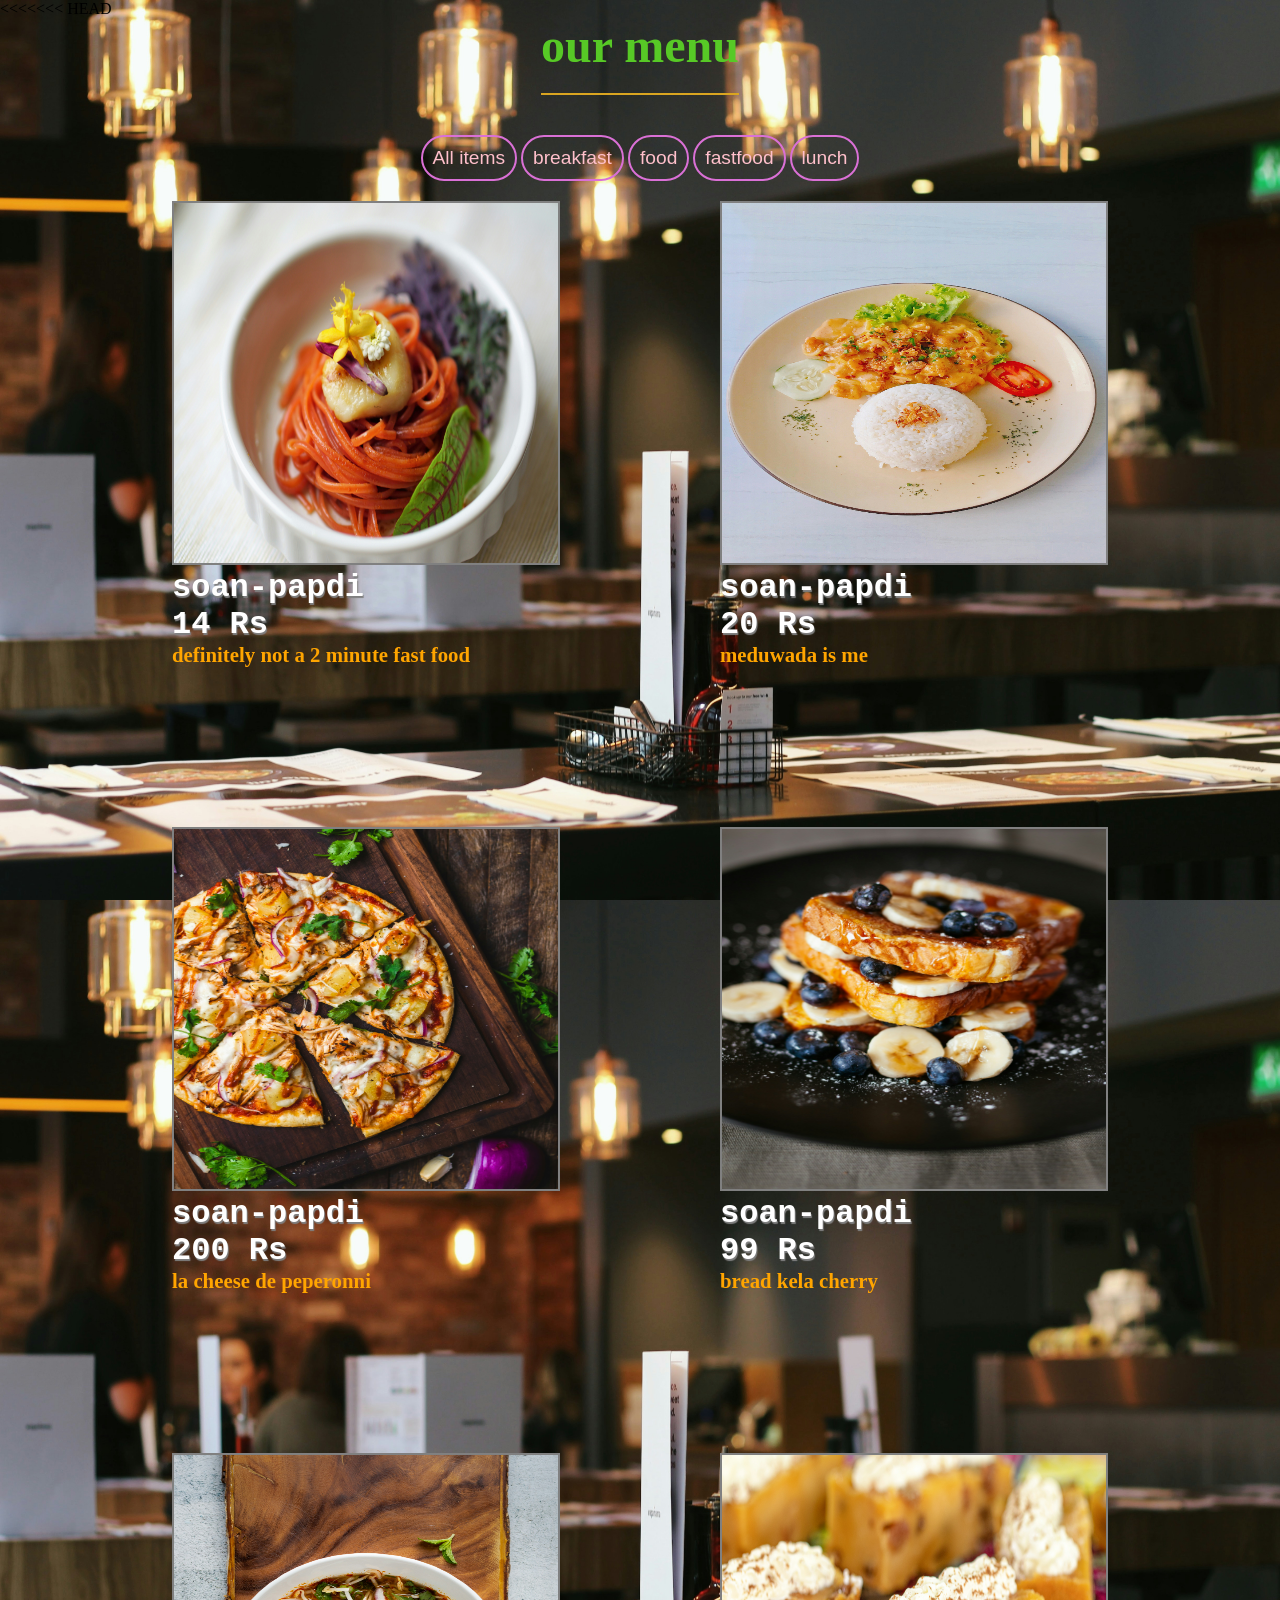
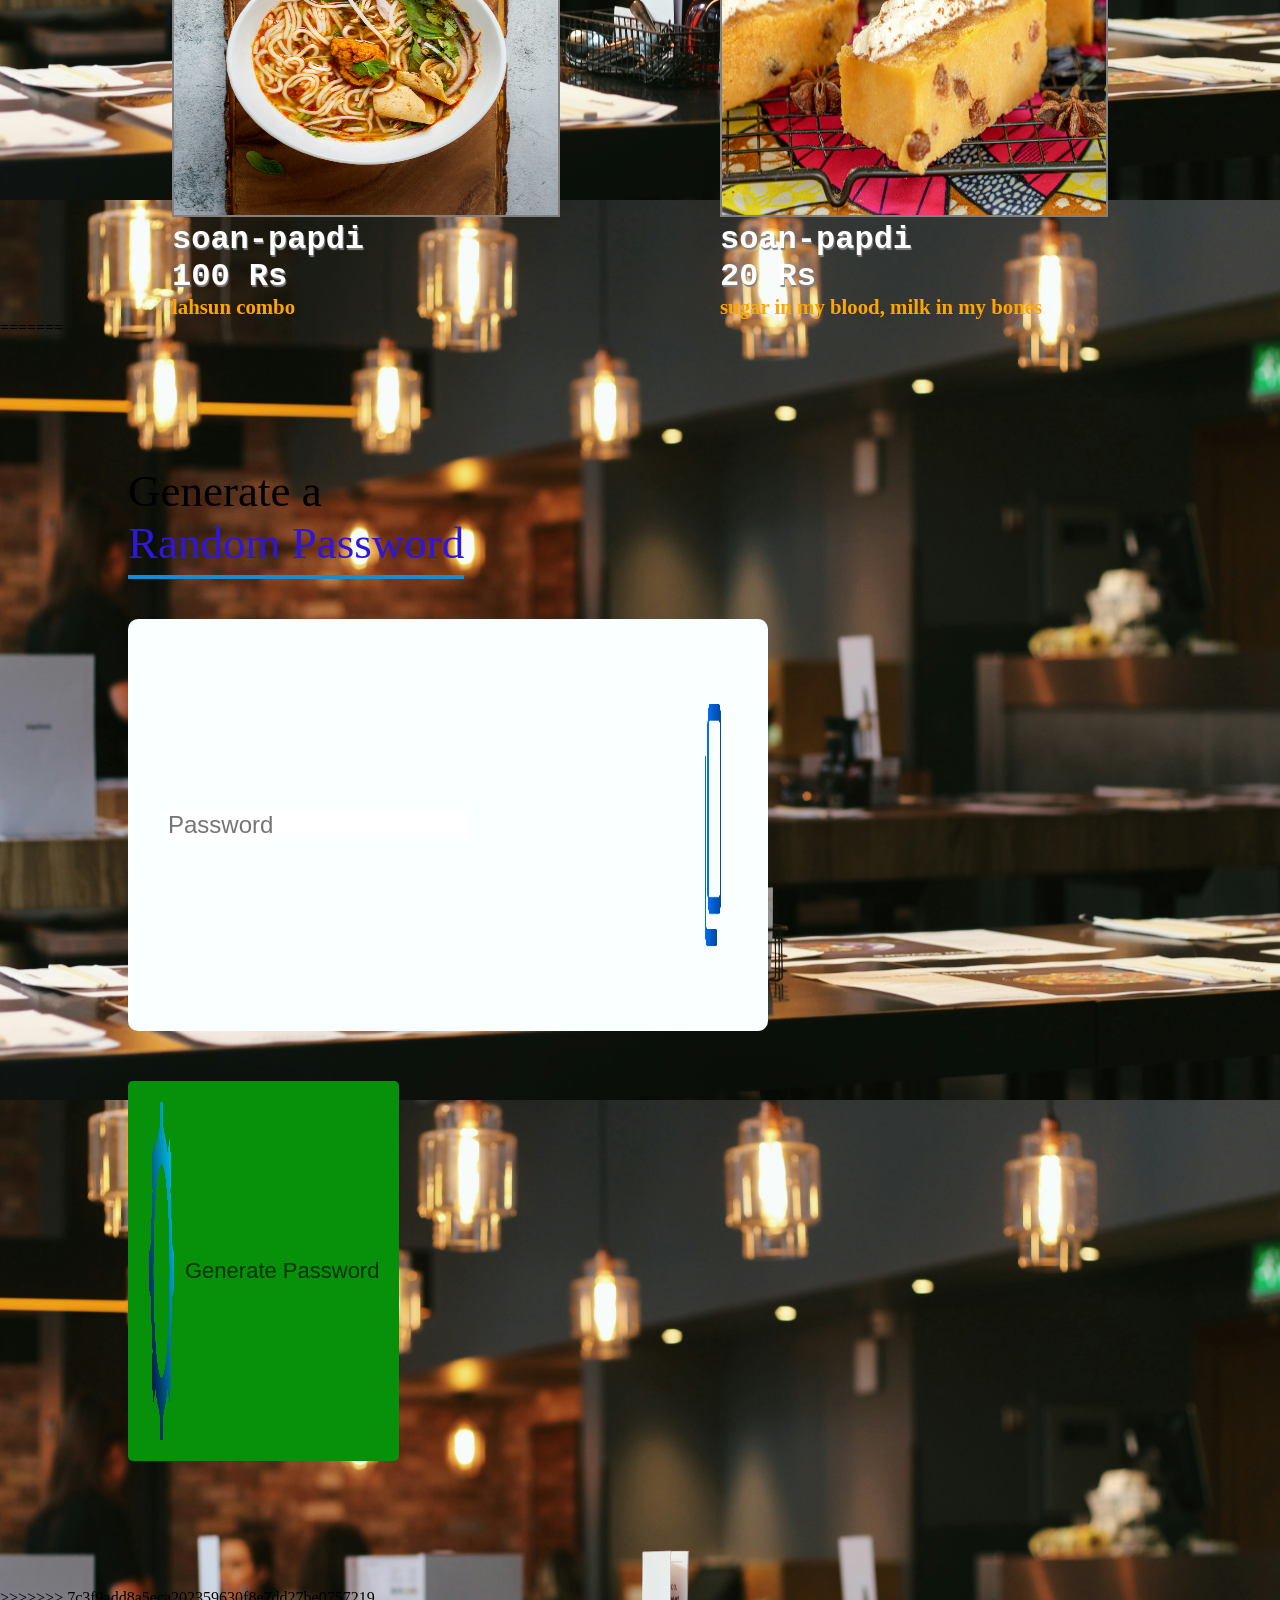
<file: index.html>
<!DOCTYPE html>
<html lang="en">
<head>
  <meta charset="UTF-8">
  <meta name="viewport" content="width=device-width, initial-scale=1.0">
<<<<<<< HEAD
  <title>Document</title>
  <link rel="stylesheet" href="style.css">
</head>
<body>
  <div class="menu">
    <div class="title" >

      <h2>our menu</h2>
      <div class="underline"></div>

    </div>

    <div class="btn">
      <button class="btn-items" data-id="All items">All items</button>
      <button class="btn-items" data-id="breakfast">breakfast</button>
      <button class="btn-items" data-id="food">food</button>
      <button class="btn-items" data-id="fastfood">fastfood</button>
      <button class="btn-items" data-id="lunch">lunch</button>
    </div>

    <div class="section-center">
      <div class="menu-item">
        <img src="photos/food1.jpg" alt="" class="photo">
        <div class="info">
          <h4>soan-papdi</h4>
          <h4 class="price">250 Rs</h4>
        </div>
        <p id="desc">Lorem ipsum dolor sit amet consectetur adipisicing elit. Repellat labore, corrupti recusandae commodi nostrum consequuntur illum ipsum natus! Earum, excepturi!</p>
      </div>
    </div>

 

    



  </div>
  

<script src="app.js"></script>
=======
  <title>Password Generator</title>
  <link rel="stylesheet" href="style.css">
</head>
<body>
  <div class="container">

    <h1> Generate a<br> <span>Random Password</span></h1>

    <div class="display">
      <input type="text" id="password" placeholder="Password" readonly>
      <img  onclick="copyPassword()" src="photos/copy.png">
    </div>
    
    <button onclick="createPassword()"><img src="photos/gear.png" alt="image">Generate Password</button>
  </div>


    
  
  <script src="app.js"></script>
>>>>>>> 7c3f9add8a5eca202359630f8e7dd27be0757219
</body>
</html>
</file>
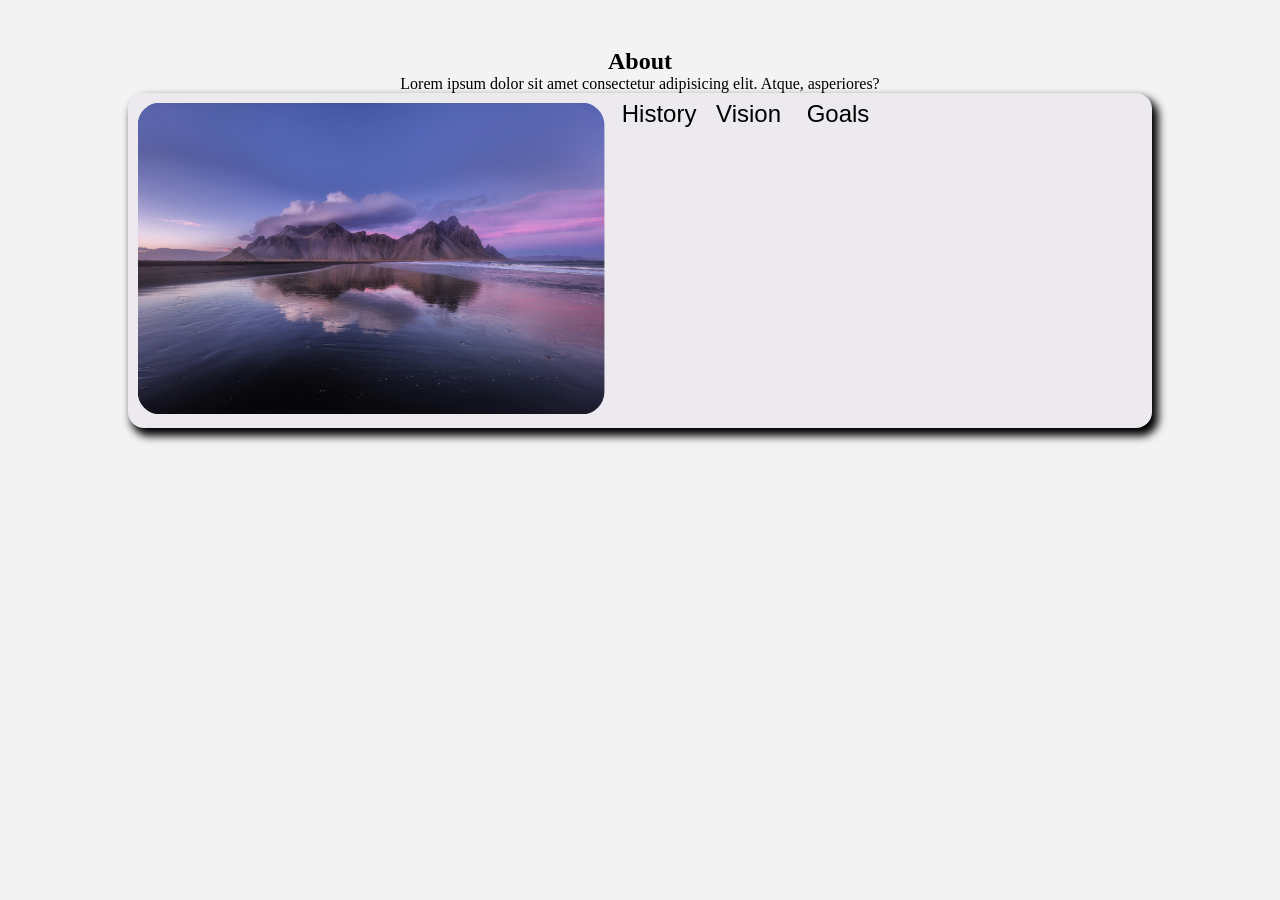
<file: contenttabs/index.html>
<!DOCTYPE html>
<html lang="en">
<head>
  <meta charset="UTF-8">
  <meta name="viewport" content="width=device-width, initial-scale=1.0">
  <title>Document</title>
  <link rel="stylesheet" href="style.css">

</head>
<body>
  <header>

    <div class="section">
    <div class="head">
      <h2>About</h2>
      <p>Lorem ipsum dolor sit amet consectetur adipisicing elit. Atque, asperiores?</p>
    </div>
  </header>

  <div class="outer ">

    <div class="wallpaper">
       <img src="wall1.jpg" width="200px">
    </div>

    <div class="data">
      <div class="btn-container">
        <button class="btn" data-id="history">
          History
        </button> 

        <button class="btn" data-id="vision">
          Vision
        </button>

        <button class="btn" data-id="goals">
          Goals
        </button>

      </div>

      <div class="content text" id="history">
        <h4>history</h4>
        <p>
          Lorem ipsum dolor sit amet consectetur adipisicing elit. Modi esse velit tempore saepe repudiandae nemo doloribus corporis vero temporibus deserunt exercitationem molestias facilis dolores illum tenetur, earum doloremque quidem pariatur voluptatem ex? Maxime illo inventore ullam reprehenderit cumque quas, unde iure! Atque laudantium tempora porro.
        </p>
     
      </div>
      <div class="content text" id="vision">
        <h4>vision</h4>
        <p>Lorem ipsum dolor sit, amet consectetur adipisicing elit. Ipsa voluptatum repellat consectetur. Similique iusto vitae saepe? Iusto repellat consequatur maiores corporis cumque magnam!</p>
      </div>

      <div  class="content text" id="goals">
        <h4>goals</h4>
        <p>Lorem ipsum dolor sit amet consectetur, adipisicing elit. Id vel dicta laborum, ullam minima sint consequatur rem explicabo, eveniet natus, alias vero nesciunt!</p>
      </div>

    
  </div>
  </div>

<script src="app.js">
</script>
  
</body>
</html>
</file>
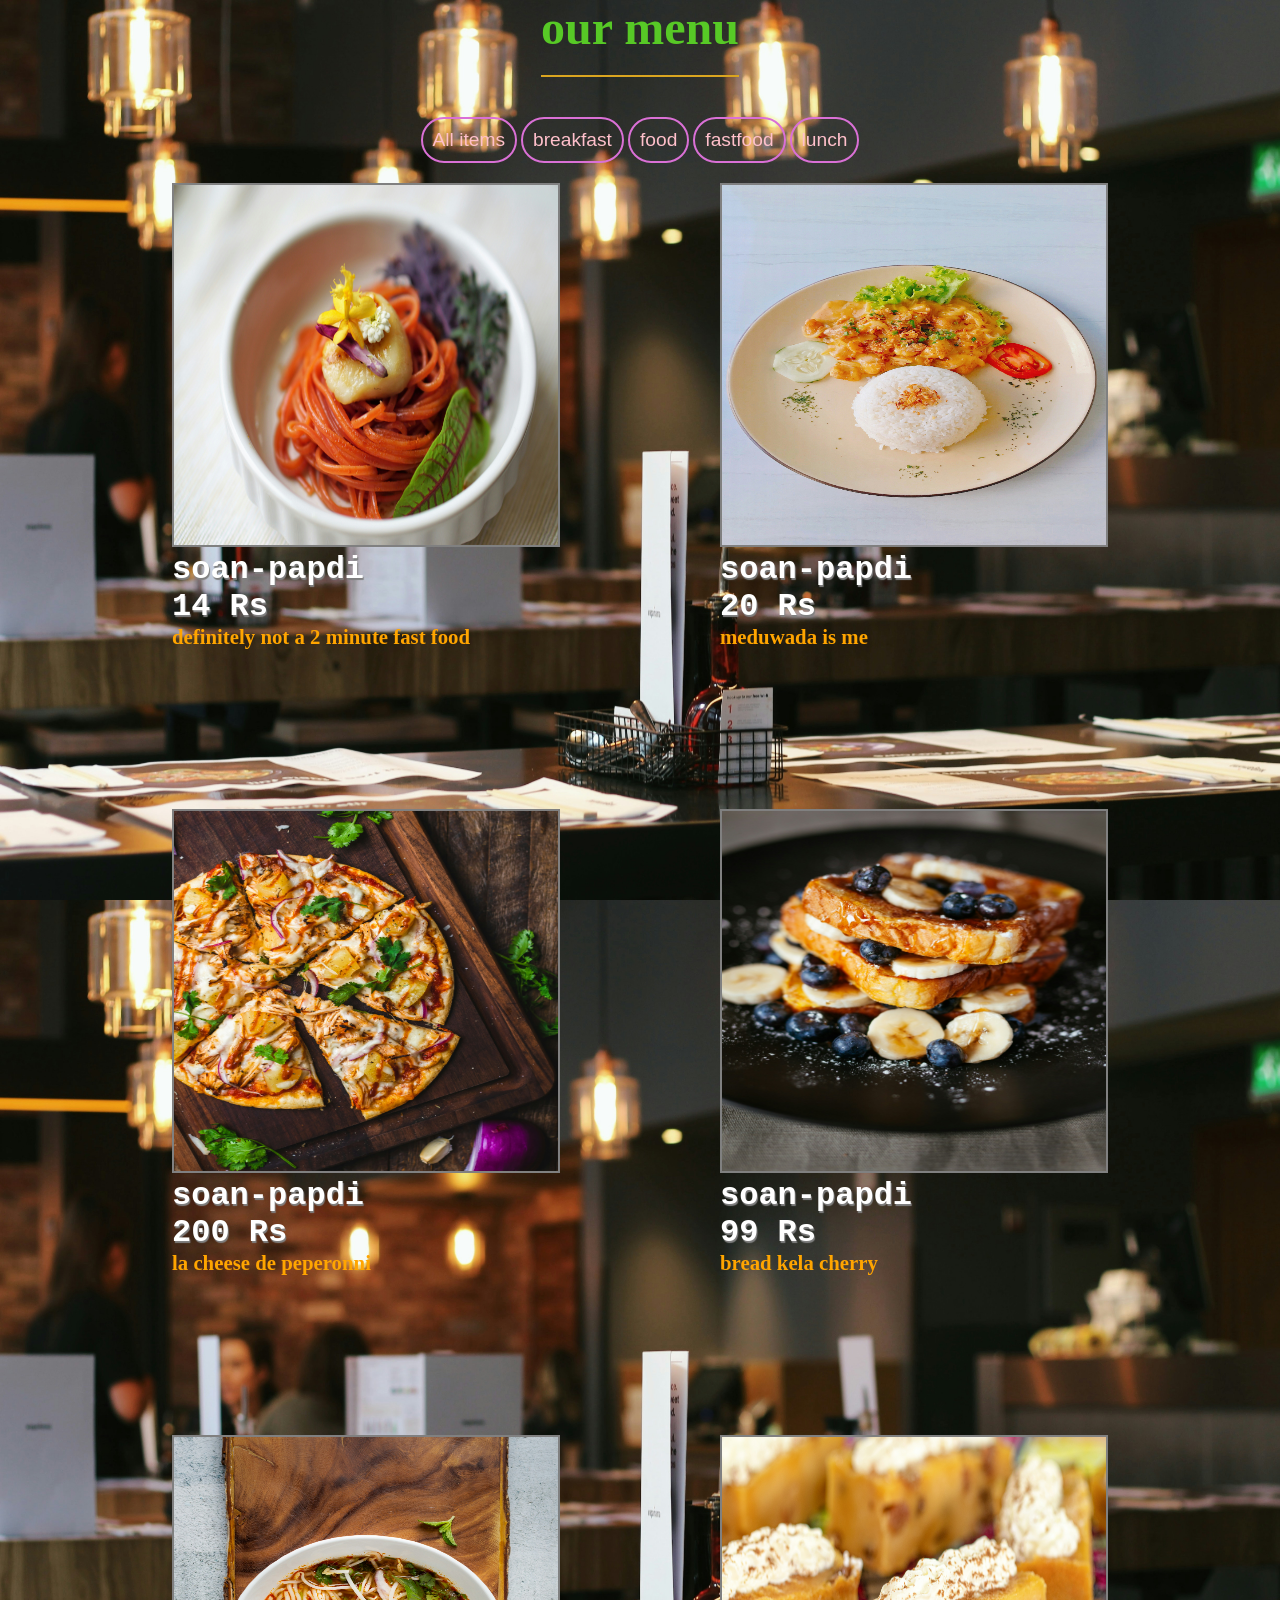
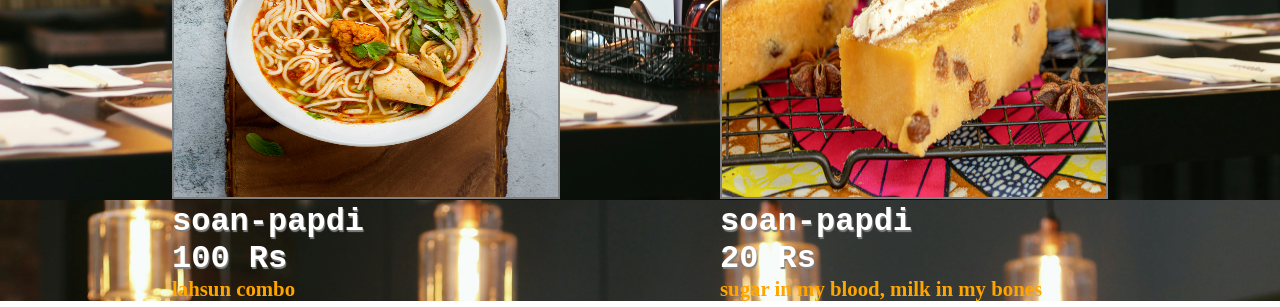
<file: menu/index.html>
<!DOCTYPE html>
<html lang="en">
<head>
  <meta charset="UTF-8">
  <meta name="viewport" content="width=device-width, initial-scale=1.0">

  <title>Document</title>
  <link rel="stylesheet" href="style.css">
</head>
<body>
  <div class="menu">
    <div class="title" >

      <h2>our menu</h2>
      <div class="underline"></div>

    </div>

    <div class="btn">
      <button class="btn-items" data-id="All items">All items</button>
      <button class="btn-items" data-id="breakfast">breakfast</button>
      <button class="btn-items" data-id="food">food</button>
      <button class="btn-items" data-id="fastfood">fastfood</button>
      <button class="btn-items" data-id="lunch">lunch</button>
    </div>

    <div class="section-center">
      <div class="menu-item">
        <img src="photos/food1.jpg" alt="" class="photo">
        <div class="info">
          <h4>soan-papdi</h4>
          <h4 class="price">250 Rs</h4>
        </div>
        <p id="desc">Lorem ipsum dolor sit amet consectetur adipisicing elit. Repellat labore, corrupti recusandae commodi nostrum consequuntur illum ipsum natus! Earum, excepturi!</p>
      </div>
    </div>

  </div>

<script src="app.js"></script>

 
</body>
</html>
</file>
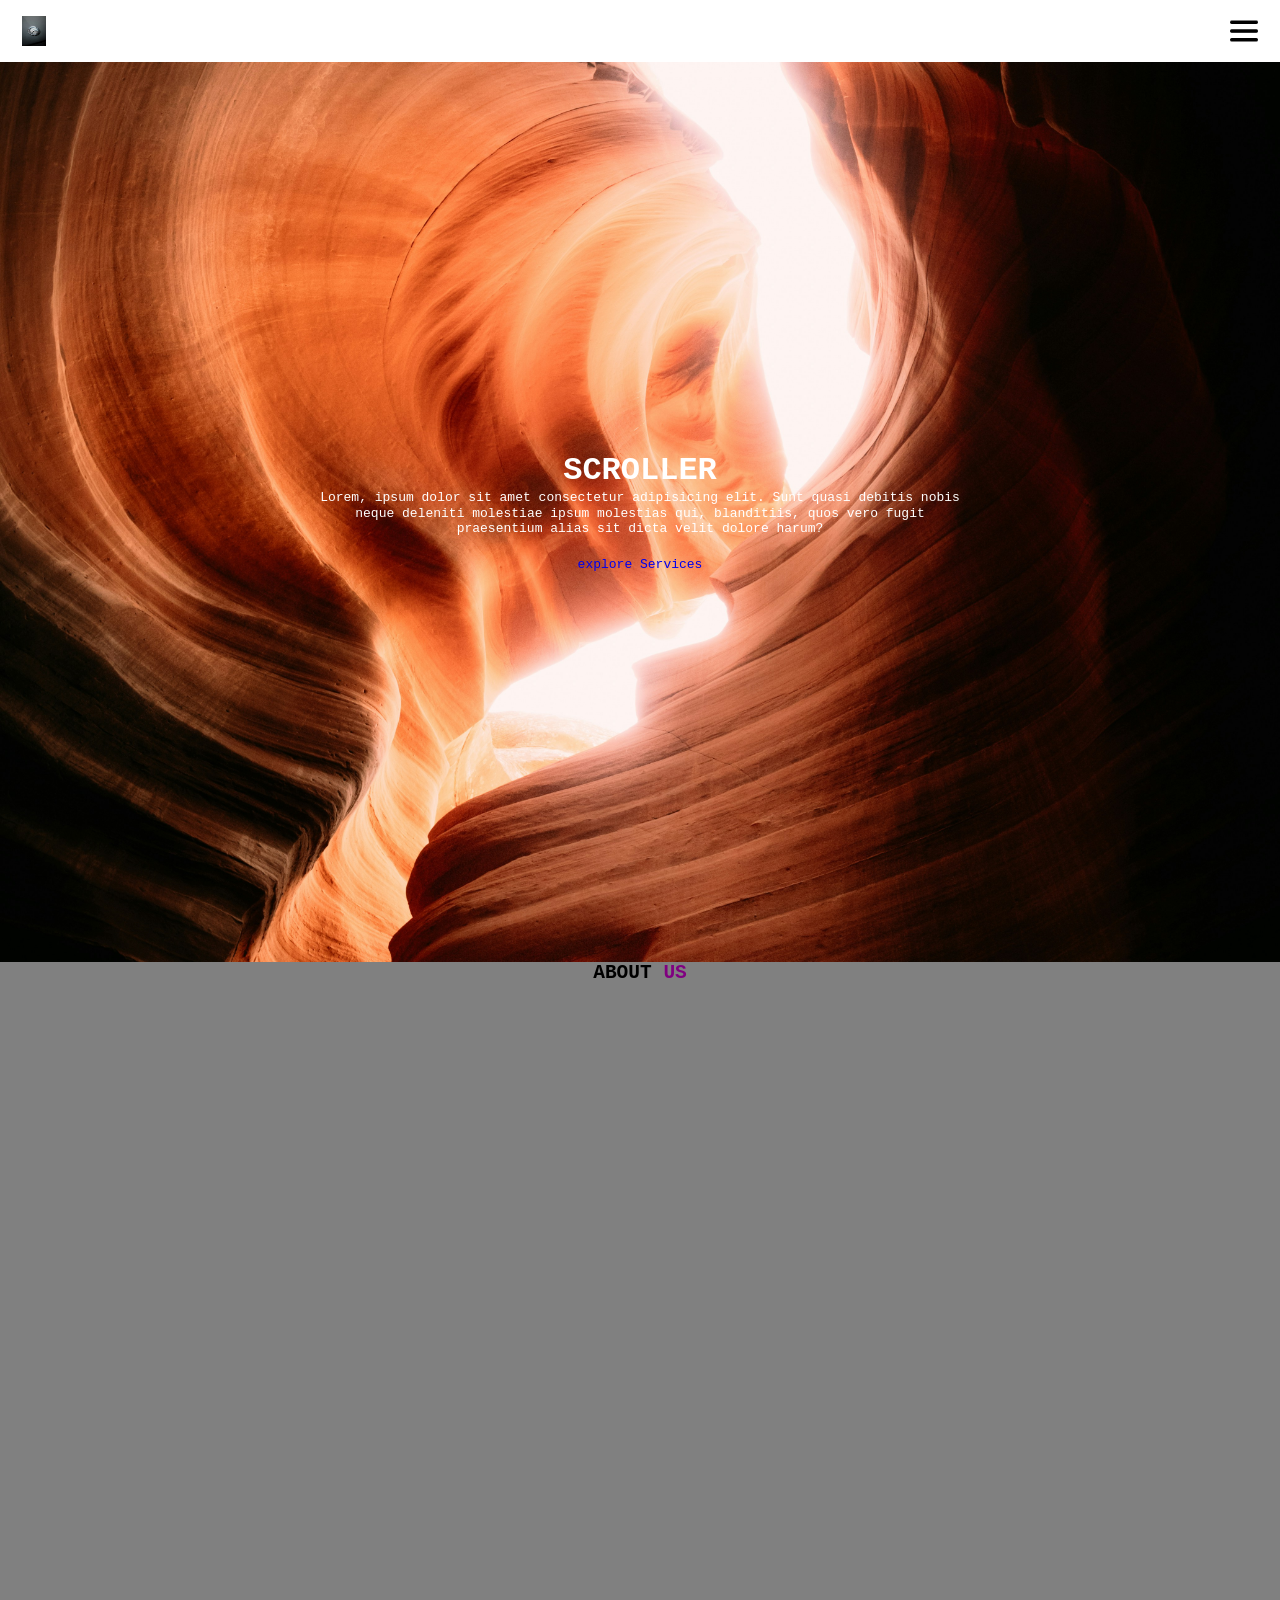
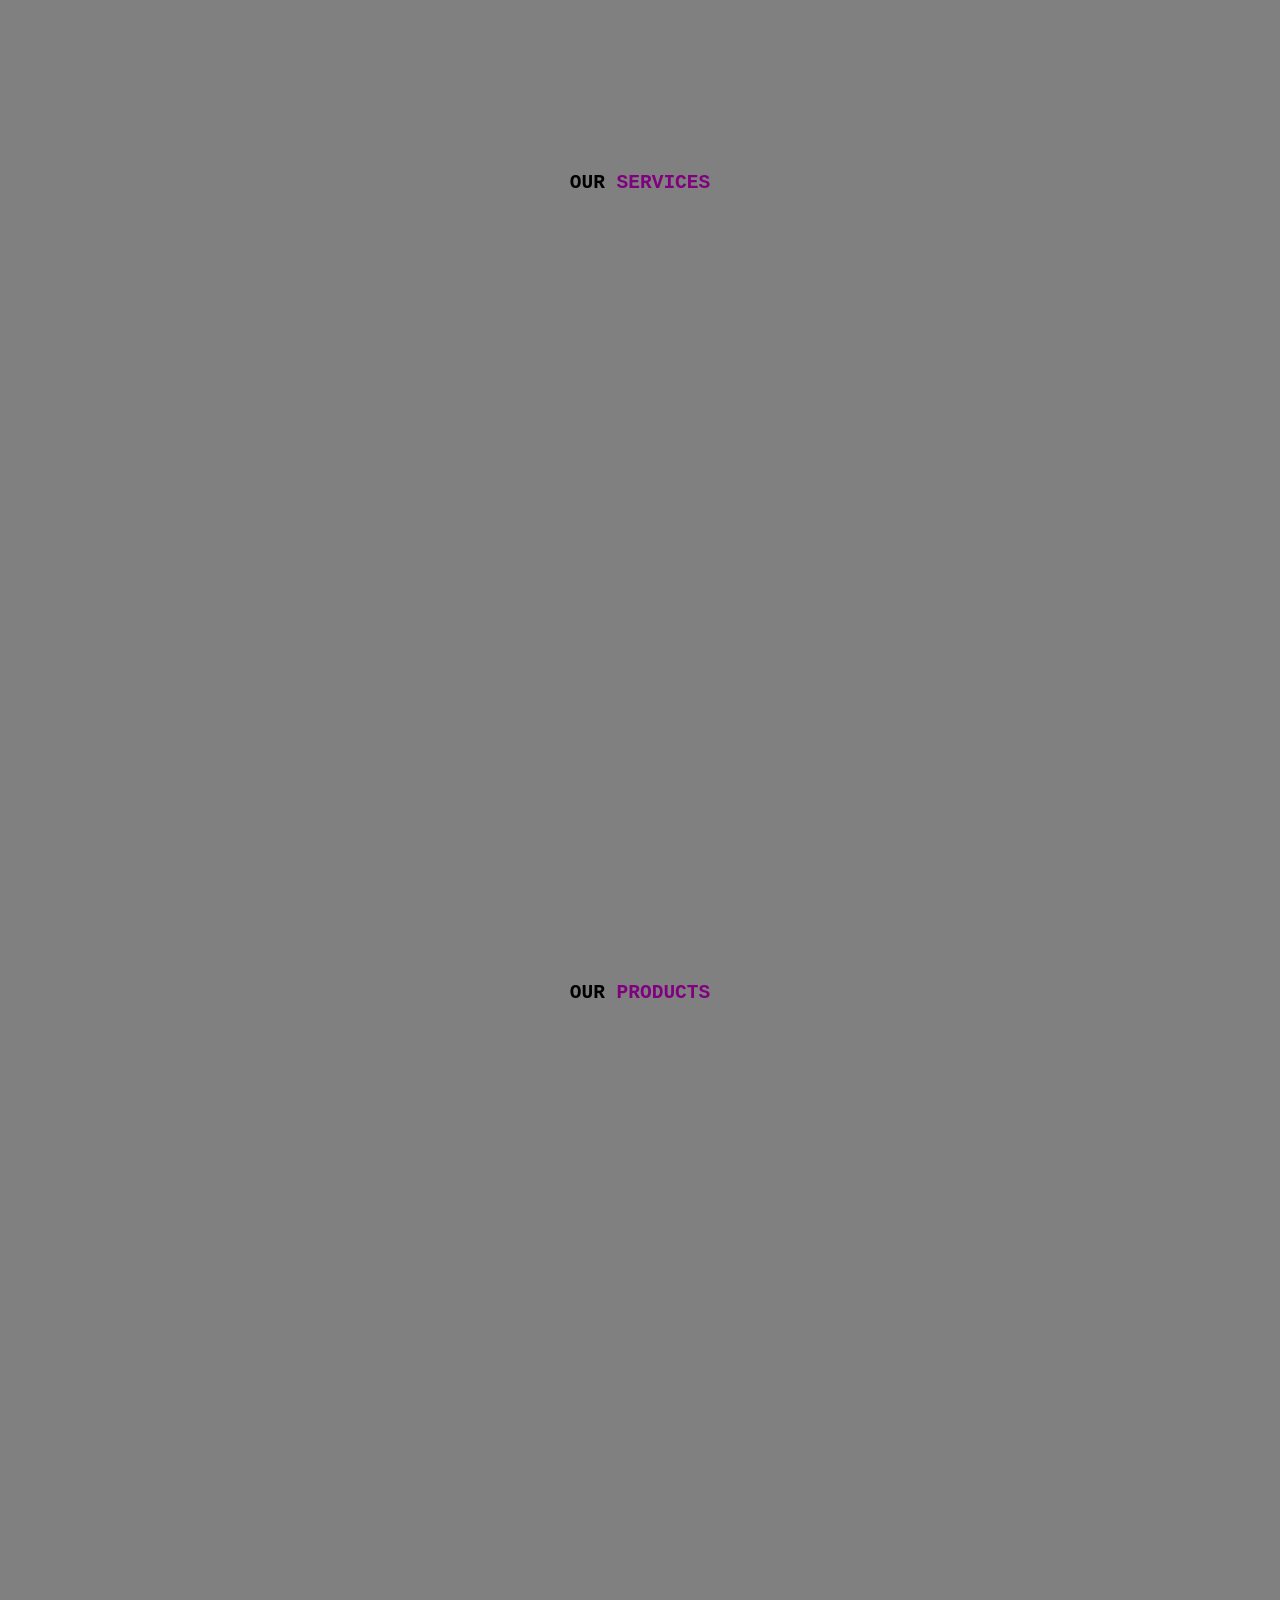
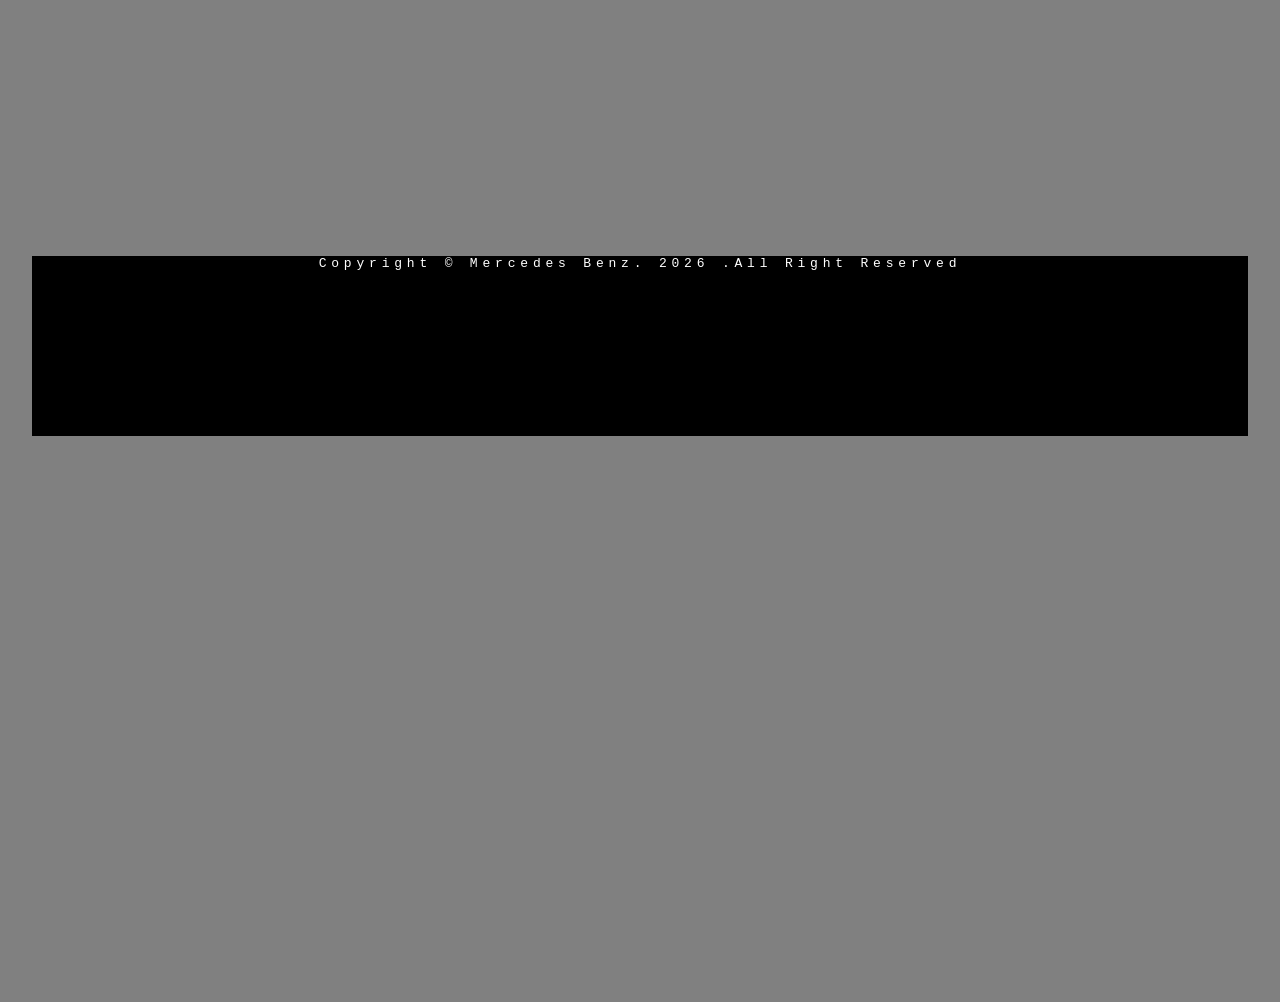
<file: scroll nav bar/index.html>
<!DOCTYPE html>
<html lang="en">
<head>
  <meta charset="UTF-8">
  <meta name="viewport" content="width=device-width, initial-scale=1.0">
  <title>Document</title>
  <link rel="stylesheet" href="style.css">
</head>
<body>

  <header id="home">

    <nav id="nav">


      <div class="nav-center">

        <div class="nav-header">

          <img src="logo.jpg" class="logo" >
             
          <button class="nav-toggle" >
            <img src="check.png" >
          </button>
        </div>

        <div class="links-container">
          <ul class="links">

            <li>
              <a href="#home" class="scroll-link">Home</a>
            </li>

            
            <li>
              <a href="#about" class="scroll-link">About</a>
            </li>

            
            <li>
              <a href="#services" class="scroll-link">Services</a>
            </li>

            
            <li>
              <a href="#products" class="scroll-link">Products</a>
            </li>

            
          </ul>
        </div>
      </div>
    </nav>

    <div class="banner">
      <div class="container">
        <h1>Scroller</h1>

        <p>
          Lorem, ipsum dolor sit amet consectetur adipisicing elit. Sunt quasi debitis nobis neque deleniti molestiae ipsum molestias qui, blanditiis, quos vero fugit praesentium alias sit dicta velit dolore harum?
        </p>

        <a href="#services" class="scroll-link btn btn-white">
          explore Services
        </a>

      </div>
    </div>
  </header>

  <section id="about" class="section">
    <div class="title">
      <h2>about 
        <span>us</span>
      </h2>
    </div>
   </section>

   <section id="services" class="section">
    <div class="title">
      <h2>our
        <span>services</span>
      </h2>
    </div>
   </section>
  
   <section id="products" class="section">
    <div class="title">
      <h2>our
        <span>Products</span>
      </h2>
    </div> 
   </section>

    <footer class="section">
      <p>
        copyright &copy; mercedes benz. <span id="date"></span>
        .all right reserved
      </p>
    </footer>

    <a href="#home" class="scroll-link top-link">
      <img src="upward-arrow.png" width="20px">
    </a>
   

  <script src="app.js"></script>
</body>
</html>
</file>
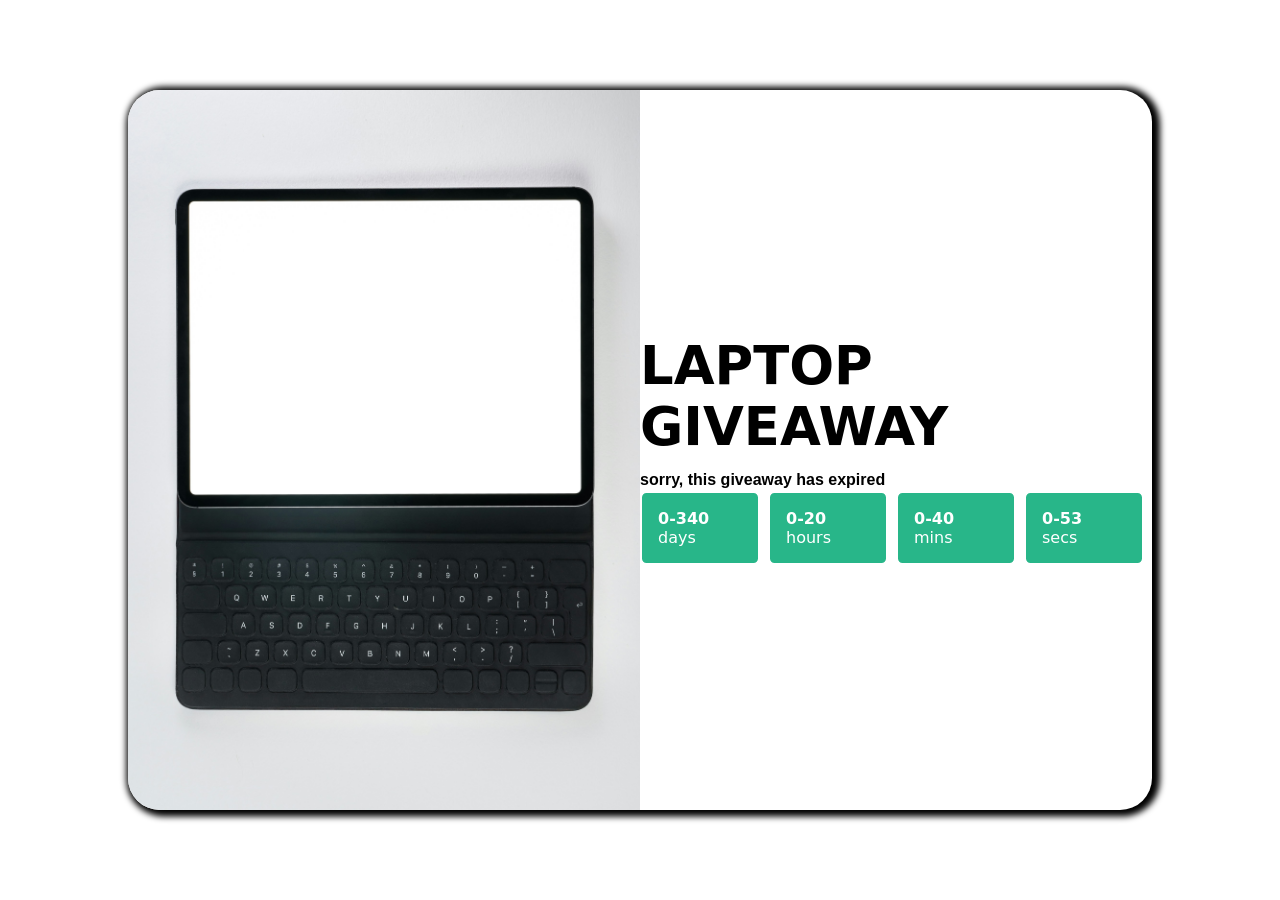
<file: time-keeper/index.html>
<!DOCTYPE html>
<html lang="en">
<head>
  <meta charset="UTF-8">
  <meta name="viewport" content="width=device-width, initial-scale=1.0">
  <title>Document</title>
  <link rel="stylesheet" href="style.css">

</head>
<body>
  <div class="container">
    <div class="img-container">
      <img src="laptop.jpg">
    </div>

    
    <div class="side-container">
      <div class="text">
        <h1>Laptop giveaway</h1>
        <h3 class="giveaway">Giveaway ends on Monday, 2 August 2025 11:59 pm</h3>

      </div>

      <div class="details">
      <div class="deadline">
        <div>
          <h4 class="days">35</h4>
          <span>days</span>
        </div>
      </div>

       <div class="deadline">
        <div>
          <h4 class="hours">35</h4>
          <span>hours</span>
        </div>
      </div>

       <div class="deadline">
        <div>
          <h4 class="mins">35</h4>
          <span>mins</span>
        </div>
      </div>

       <div class="deadline">
        <div>
          <h4 class="secs">35</h4>
          <span>secs</span>
        </div>
      </div>

      </div>



    </div>
  </div>

  <script src="app.js"></script>
  
</body>
</html>
</file>
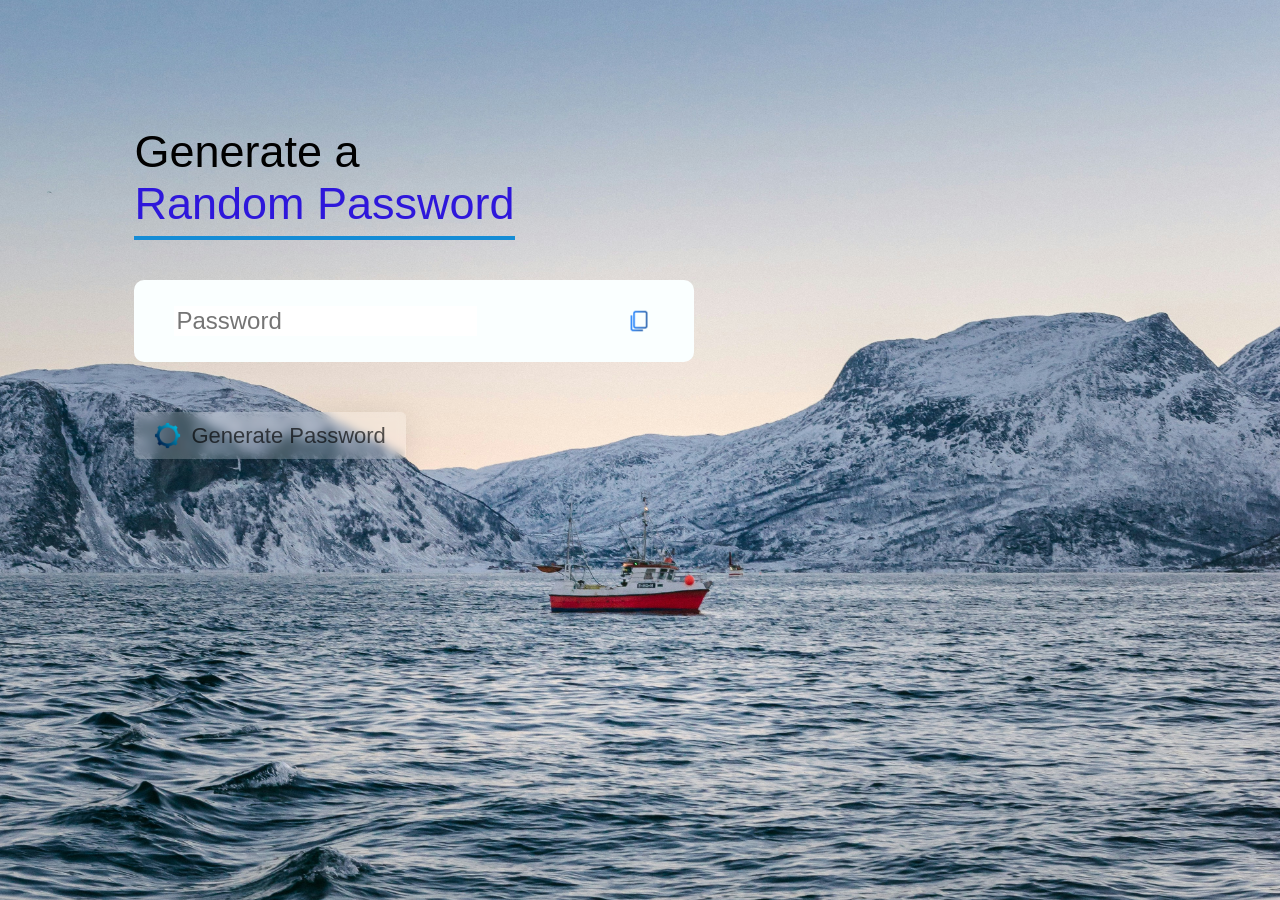
<file: password/index1.html>
<!DOCTYPE html>
<html lang="en">
<head>
  <meta charset="UTF-8">
  <meta name="viewport" content="width=device-width, initial-scale=1.0">
   <title>Password Generator</title>
  <link rel="stylesheet" href="style1.css">
</head>
<body>
  <div class="container">

    <h1> Generate a<br> <span>Random Password</span></h1>

    <div class="display">
      <input type="text" id="password" placeholder="Password" readonly>
      <img onclick="copyPassword()" src="copy.png">
    </div>
    
    <button onclick="createPassword()"><img src="gear.png" alt="image">Generate Password</button>
  </div>
  <script src="app1.js"></script>
</head>
<body>
  
</body>
</html>
</file>
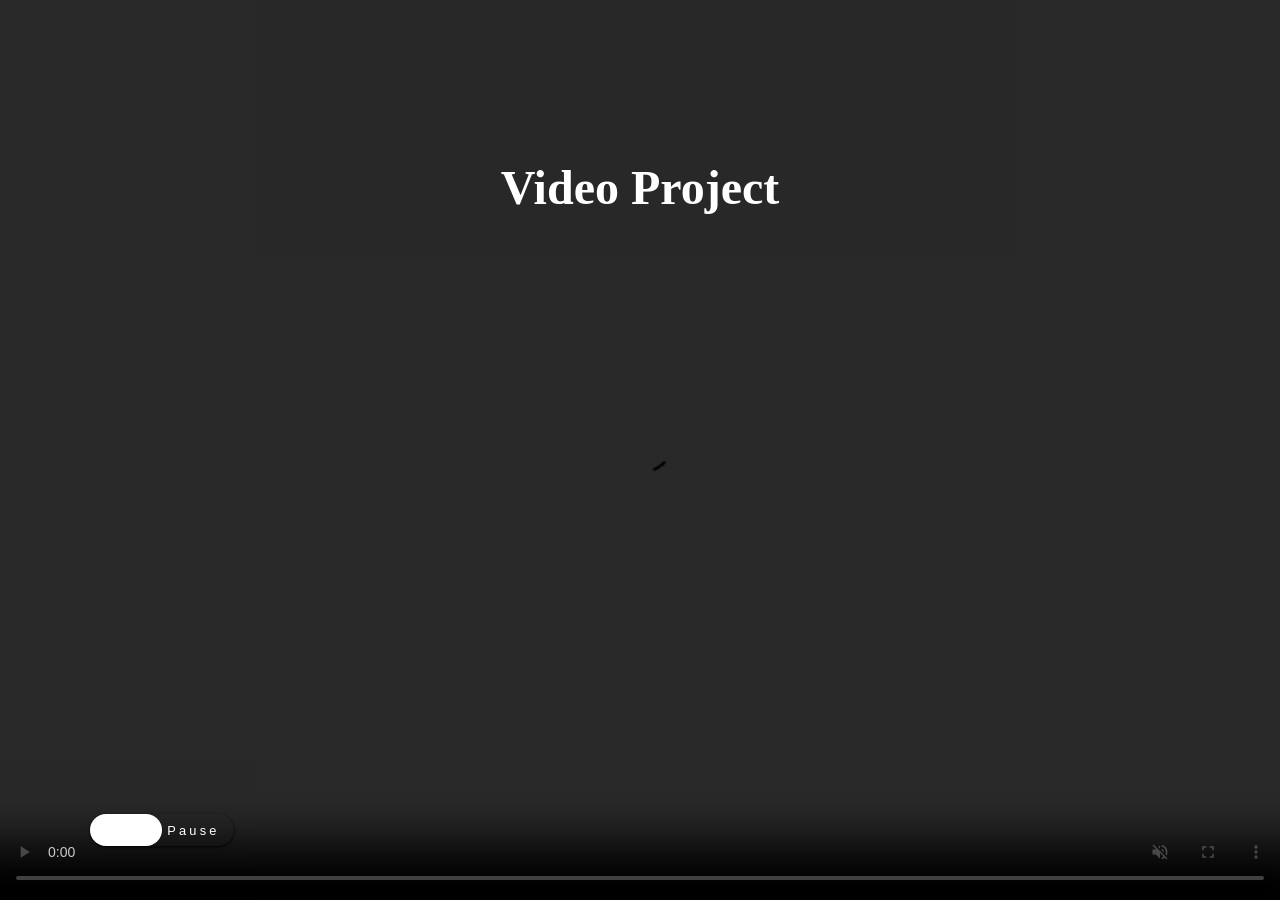
<file: Video Project/video.html>
<!DOCTYPE html>
<html lang="en">
<head>
  <meta charset="UTF-8">
  <meta name="viewport" content="width=device-width, initial-scale=1.0">
  <title>Document</title>
  <link rel="stylesheet" href="video.css">
</head>
<body>

  <div class="header">

    <video class="video-container" controls muted autoplay loop>
      <source src="video-folder/snow.mp4" type="video/mp4">
    </video>
    <h2>Video Project</h2>
    
   
      <button class="btn">
        <span >Play</span>
        <span >Pause</span>
        <span class="switch"></span>
      </button>
    


  </div>

    
   
<script src="video.js"></script>
</body>
</html>
</file>
<file: style.css>
*{
  margin:0;
  padding:0;
<<<<<<< HEAD
}
body{
  background: url(photos/back.jpg);
 
 
  background-size: 100vw 100vh;
}

img{
  width:30vw;
  height:40vh;
}
.menu{
  display:flex;
  flex-direction: column;
  align-items: center;
  justify-content: center;
}
.section-center{
  display:grid;
  grid-template-columns: repeat(2,1fr);
  gap:10rem;

 

}
.underline{
border:none;
border-top:2px solid goldenrod;
margin:20px 0;
}
.title{
  font-size:2rem;
  align-items: center;
  color:rgb(87, 201, 38)

}
.photo{
  border:2px solid grey;
}
.menu-item{
  
  color:white;
  text-shadow: 1px 2px 1px grey;
}
.info {
  font-size: 2rem;
  font-family:monospace;
}


.btn-items{
 border:2px solid orchid;
 background: transparent;
 color:pink;
 font-size: 1.2rem;
 padding:10px;
 border-radius:50px;
 margin:20px 0;

}
#desc{
  font-weight: 600;
  font-size:1.3rem;
  color:orange;
  text-shadow: none;
}

.btn-items:hover{
  background-color: hsl(255,255,255,0.9);
}
=======
  font-family:'Poppins', sans-serif;
  box-sizing:border-box;
}
body{
  background-color: hsl(180, 77%, 59%);
  color:white;

}
.container{
  margin: 10%;
  width: 90%;
  max-width: 700px;

}
.display{
  width:80%;
  margin-top: 50px;
  margin-bottom: 50px;
  background: hsl(180, 100%, 99%);
  display:flex;
  align-items: center;
  justify-content: space-between;
  padding: 26px 40px;
  border-radius: 10px;
}
.container h1{
  font-weight: 500;
  font-size: 45px;
}
.container h1 span{
  color:rgb(46, 23, 219);
  border-bottom: 4px solid rgb(22, 140, 213);
  padding-bottom: 7px;
}
.display img{
  width: 30px;
  cursor:pointer;
}
.display input{
  border:0;
  outline:0;
  font-size:24px;
}
.container button img{
  width:27px;
  margin-right:10px;
}
.container button{
  border:0;
  outline:0;
  background: rgb(7, 145, 10);
  color:rgba(0, 0, 0, 0.66);
  font-size: 22px;
  border-radius:5px;
  font-weight:300;
  display:flex;
  align-items: center;
  justify-content: center;
  padding: 10px 20px;
  cursor:pointer;
}
>>>>>>> 7c3f9add8a5eca202359630f8e7dd27be0757219
</file>
<file: contenttabs/style.css>
.content{
  display:none;
  text-align: left;
  padding:.5rem .5rem;
  list-style-type: none;


}
.active{
  display:block;
}
*{
  padding:0;
  margin:0;
  box-sizing: border-box;

}

body{
  background:rgb(243, 243, 243);
  display:flex;
  flex-direction: column;
  align-items:center;
  justify-content:center;

}

.head{
  width:80vw;
  margin-top:3rem;
  align-items: center;
  display: flex;
  flex-direction: column;
  justify-content: center;
}
.outer{
  width:80vw;
  display:flex;
  
  border-radius:1rem;
  background:rgb(236, 234, 238);
  box-shadow: .3rem .4rem .5rem .1rem;
}
.wallpaper img{
  width:38vw;
  display: inline;
  padding:.6rem;
  border-radius: 2rem;
}
.data{
 
display:flex;
flex-direction:column;
justify-content: center;
align-items:center;
height:100%;



}
.btn-container{
  
  display:grid;
  grid-template-columns: 1fr 1fr 1fr;
  width:100%;
  font-family:monospace;
  

}
@media screen and (width:800px){
  .btn-container{
    height:100vh;
  }
}

.btn{
  border:.03rem solid transparent;
  background:transparent;
  font-size:1.5rem;
  padding:.4rem;
  position:relative;
  font-weight: 500;

}
.btn:hover{
  border-color:rgb(49, 176, 167);
  color:blue;
  
}

@media  screen and (width:500px) {
  .wallpaper img{
    width:80vw;
    height:90%;
  }
  .outer{
    flex-direction: column;
  }
  
}
</file>
<file: menu/style.css>
*{
  margin:0;
  padding:0;

}
body{
  background: url(photos/back.jpg);
 
 
  background-size: 100vw 100vh;
}

img{
  width:30vw;
  height:40vh;
}
.menu{
  display:flex;
  flex-direction: column;
  align-items: center;
  justify-content: center;
}
.section-center{
  display:grid;
  grid-template-columns: repeat(2,1fr);
  gap:10rem;

 

}
.underline{
border:none;
border-top:2px solid goldenrod;
margin:20px 0;
}
.title{
  font-size:2rem;
  align-items: center;
  color:rgb(87, 201, 38)

}
.photo{
  border:2px solid grey;
}
.menu-item{
  
  color:white;
  text-shadow: 1px 2px 1px grey;
}
.info {
  font-size: 2rem;
  font-family:monospace;
}


.btn-items{
 border:2px solid orchid;
 background: transparent;
 color:pink;
 font-size: 1.2rem;
 padding:10px;
 border-radius:50px;
 margin:20px 0;

}
#desc{
  font-weight: 600;
  font-size:1.3rem;
  color:orange;
  text-shadow: none;
}

.btn-items:hover{
  background-color: hsl(255,255,255,0.9);
}
</file>
<file: scroll nav bar/style.css>
html{
  scroll-behavior: smooth;
}
*{
  margin:0;
  padding:0;
  box-sizing:border-box;
}

body{
  font-family:monospace;
  background:grey;
  line-height:1.2;

}
ul{
  list-style-type:none;
}
a{
  text-decoration:none;

}

img{
  display: block;
}

nav{
  background:white;
  padding:1rem 1.4rem;

}

.fixed-nav{
  position:fixed;
  top:0;
  left:0;
  width:100%;
  background: white;
  box-shadow: lightcyan;

}
.fixed-nav .links a{
  color:rgba(128, 128, 128, 0.503);
}
.fixed-nav .links a:hover{
  color: grey;
}

.nav-header{
  display:flex;
  align-items:center;
  justify-content:space-between;
}
.nav-toggle{
 
  color:grey;
  background: transparent;
  border:none;
  transition: all .3s;
  cursor:pointer;
}
.nav-toggle img{
  width:1.74rem;
}
.logo{
  height:30px;
}
.links-container{
  height:0;
  overflow:hidden;
  transition:all .3s;

}
.links a{
  background: white;
  color:grey;
  font-size:2rem;
  text-transform: capitalize;
  letter-spacing:.2rem;
  display:block;
  transition:all .3s;
  font-weight:bold;
  padding:.4rem 0;
}
.links a:hover{
  color:rgba(128, 128, 128, 0.707);
  text-shadow:1px 1px 2px rgb(157, 14, 14);
}
@media screen and(min-width:800px){
  nav{
    background: transparent;
  }
  .nav-center{
    width:90vw;
    max-width:1000px;
    margin:0 auto;
    display:flex;
    align-items:center;
    justify-content: space-between;
  }
  .nav-header{
    padding:0;

  }
  .nav-toggle{
    display: none;
  }
  .links-container{
    height:auto !important;
  }
  .links{
    display:flex;
  }
  .links a{
    background: transparent;
    color: white;
    font-size:1rem;
    text-transform: capitalize;
    letter-spacing: 2.2rem;
    display: block;
    transition:all .3s;
    margin:0 2rem;
    font-weight:bold;
    padding:0;
  }
  .links a:hover{
    color:white;
  }
}

header{
  min-height:100vh;
  background:url(wall.jpg) center/cover no-repeat;
}
.banner{
  min-height:100vh;
  display:grid;
  place-items: center;
  text-align:center;

}
.container h1{
  color: white;
  text-transform: uppercase;
  font-size:2rem;
}
.container p{
  color:white;
  max-width: 25rem;
  margin:0 auto;
  margin-bottom:1.25rem;
}

@media screen and (min-width:700px){
  .container p{
    max-width: 40rem;
  }
}

.title h2{
  text-align:center;
  text-transform:uppercase;
}
.title span{
  color:purple;
}
.section{

  height:90vh;

}

footer{
  background:grey;
  padding:4rem 2rem;
}
footer p{

  color:white;
  text-align: center;
  text-transform: capitalize;
  letter-spacing: .3rem;
  margin-bottom: 0;
}
.top-link img{
  width:2rem;
  height:3rem;
  animation: bounce 2s ease-in-out infinite;
  
}
.top-link{
  position:fixed;
  bottom:3rem;
  right:3rem;
  display:grid;
  place-items: center;
  visibility: hidden;
  z-index: -100;
 
}
.show-link{
  visibility:visible;
  z-index: 100;
}

@keyframes bounce {
  0%{
    transform: scale(1);
  }
  50%{
    transform: scale(1.5);
  }
  100%{
    transform:scale(1)
  }
  
}
footer p{
  background:black;
  min-height:20vh;
  
}
</file>
<file: time-keeper/style.css>
*{
  margin:0;
  padding:0;
  box-sizing:border-box;
}
body{
  display:flex;
  flex-direction:row;
  align-items: center;
  justify-content: center;
  height:100vh;
  width:100vw;
}

.container{
  width:80vw;
  display:flex;
  flex-direction:row;
  justify-content: center;
  align-items: center;
  background:transparent;
  border-radius:2rem;
  box-shadow: .2rem .1rem .4rem .3rem;
 
  height:80vh;
}


@media screen and (max-width:1100px){
  .container{
    display: flex;
    flex-direction: column;
    height: 90vh;
    max-width: 2000px;
   
   
  }
  .img-container{
    height:100vh;
  }
  .img-container img{
    height:60vh;
    object-fit: fill;
    width:100%;
    border-top-right-radius: 2rem;
    border-top-left-radius: 2rem;
    border-bottom-left-radius: 0;
    

  }
  .side-container{
    height: 50vh;
  
  }

 .side-container .text{
  display:flex;
  flex-direction: column;
  align-items:center;
  justify-content:center;
 }

 .deadline div{
  padding: 0.3rem;

 }
 .deadline{
  margin:0 .5rem;
 }

 

}
 

.img-container {
  width:100%;
  height:100%;

}
img{
  width:40vw;
 
  object-fit: cover;
  height:100%;
  border-bottom-left-radius: 2rem;
  border-top-left-radius: 2rem;
  
  
  
}
.side-container{
  width:100%;
  height:100%;
  font-family: system-ui, -apple-system, BlinkMacSystemFont, 'Segoe UI', Roboto, Oxygen, Ubuntu, Cantarell, 'Open Sans', 'Helvetica Neue', sans-serif;
  display:flex;
  flex-direction: column;
  justify-content: center;
  align-items: center;
  top:0;

}
.text h1{
  font-size:3.3rem;
  padding-bottom: 0.8rem;
  text-transform: uppercase;
  
}
.text h3{

  font-size:1rem;
  font-family: 'Lucida Sans', 'Lucida Sans Regular', 'Lucida Grande', 'Lucida Sans Unicode', Geneva, Verdana, sans-serif;
  line-height: 1.3rem;
  
}

.details{
  display:grid;
  grid-template-columns: 1fr 1fr 1fr 1fr;
  flex-direction: row;
  gap:rem;
  width:100%;

  
}
.deadline{
  border:2px solid;
  margin-right:.5rem;
  background:rgb(40, 182, 137);
  color:white;
  border-radius:.4rem;

  
  align-items: center;
  justify-content: center;
}
.deadline div{
  padding:1rem;
}
.expired ~.details{
  display: none;
  
  
  

}
</file>
<file: password/style1.css>
*{
  font-family:'Poppins', sans-serif;
  box-sizing:border-box;
}
body{
  background:url(walle.jpg);
  background-size:  100vw;
  background-repeat: no-repeat;


}
.container{
  margin: 10%;
  width: 90%;
  max-width: 700px;

}
.display{
  width:80%;
  margin-top: 50px;
  margin-bottom: 50px;
  background: hsl(180, 100%, 99%);
  display:flex;
  align-items: center;
  justify-content: space-between;
  padding: 26px 40px;
  border-radius: 10px;
}
.container h1{
  font-weight: 500;
  font-size: 45px;
}
.container h1 span{
  color:rgb(46, 23, 219);
  border-bottom: 4px solid rgb(22, 140, 213);
  padding-bottom: 7px;
}
.display img{
  width: 30px;
  cursor:pointer;
}
.display input{
  border:0;
  outline:0;
  font-size:24px;
}
.container button img{
  width:27px;
  margin-right:10px;
}
.container button{
  border:0;
  outline:0;
  background:rgba(255,255,255,0.2);
  backdrop-filter: blur(5px);
  -webkit-backdrop-filter: blur(5px);
  box-shadow:0 4px 30px rgba(0,0,0,0.1);

  color:rgba(0, 0, 0, 0.66);
  font-size: 22px;
  border-radius:5px;
  font-weight:300;
  display:flex;
  align-items: center;
  justify-content: center;
  padding: 10px 20px;
  cursor:pointer;
}
</file>
<file: Video Project/video.css>
*{
  margin:0;
  padding:0;
}

.video-container{
  position:absolute;
  top: 0;
  left:0;
  width:100%;
  height:100%;
  object-fit: cover;
  z-index: -2;
}
.header:after{
  content:"";
  position:absolute;
  top:0;
  left:0;
  width:100%;
  height:100%;
  background:rgba(0,0,0,0.2);

  z-index:-1;
}

.header{
  display:flex;
  flex-direction: column;
  align-items: center;
  justify-content: center;
  color:white;
  font-size:2rem;
  padding-top:10rem;
}

.btn{
  text-transform:uppercase;
  background: transparent;
  color:black;
  padding: 1rem 2rem;
  letter-spacing:.2rem;
  display:inline-block;
  transition: all .3s;
  font-size:0.08;
  border:2px solid black;
  cursor:pointer;
  gap:0.5rem;
  box-shadow:0 1px 3px ;
  border-radius: 1rem;
  position: absolute;
  bottom:6%;
  left:7%;
  width:9rem;
  height: 2rem;
  display: flex;
  align-items: center;
  justify-content: space-around;
  border: none;
  transition: all .3s;
}
.btn:hover{
  color:white;
  background-color:transparent;
}

.btn span{
  display: inline-block;
  font-size:0.8rem;
  cursor: pointer;
  text-transform: capitalize;
  color:white;
}
.switch{
  position:absolute;
  width:50% ;
  height: 100%;
  top:0;
  left: 0;
  background: white;
  border-radius: 1rem;
  margin: 0;
  display: block;
  transition: all .3s;
  
}
.slide .switch{
  left:50%;
  
}
</file>
